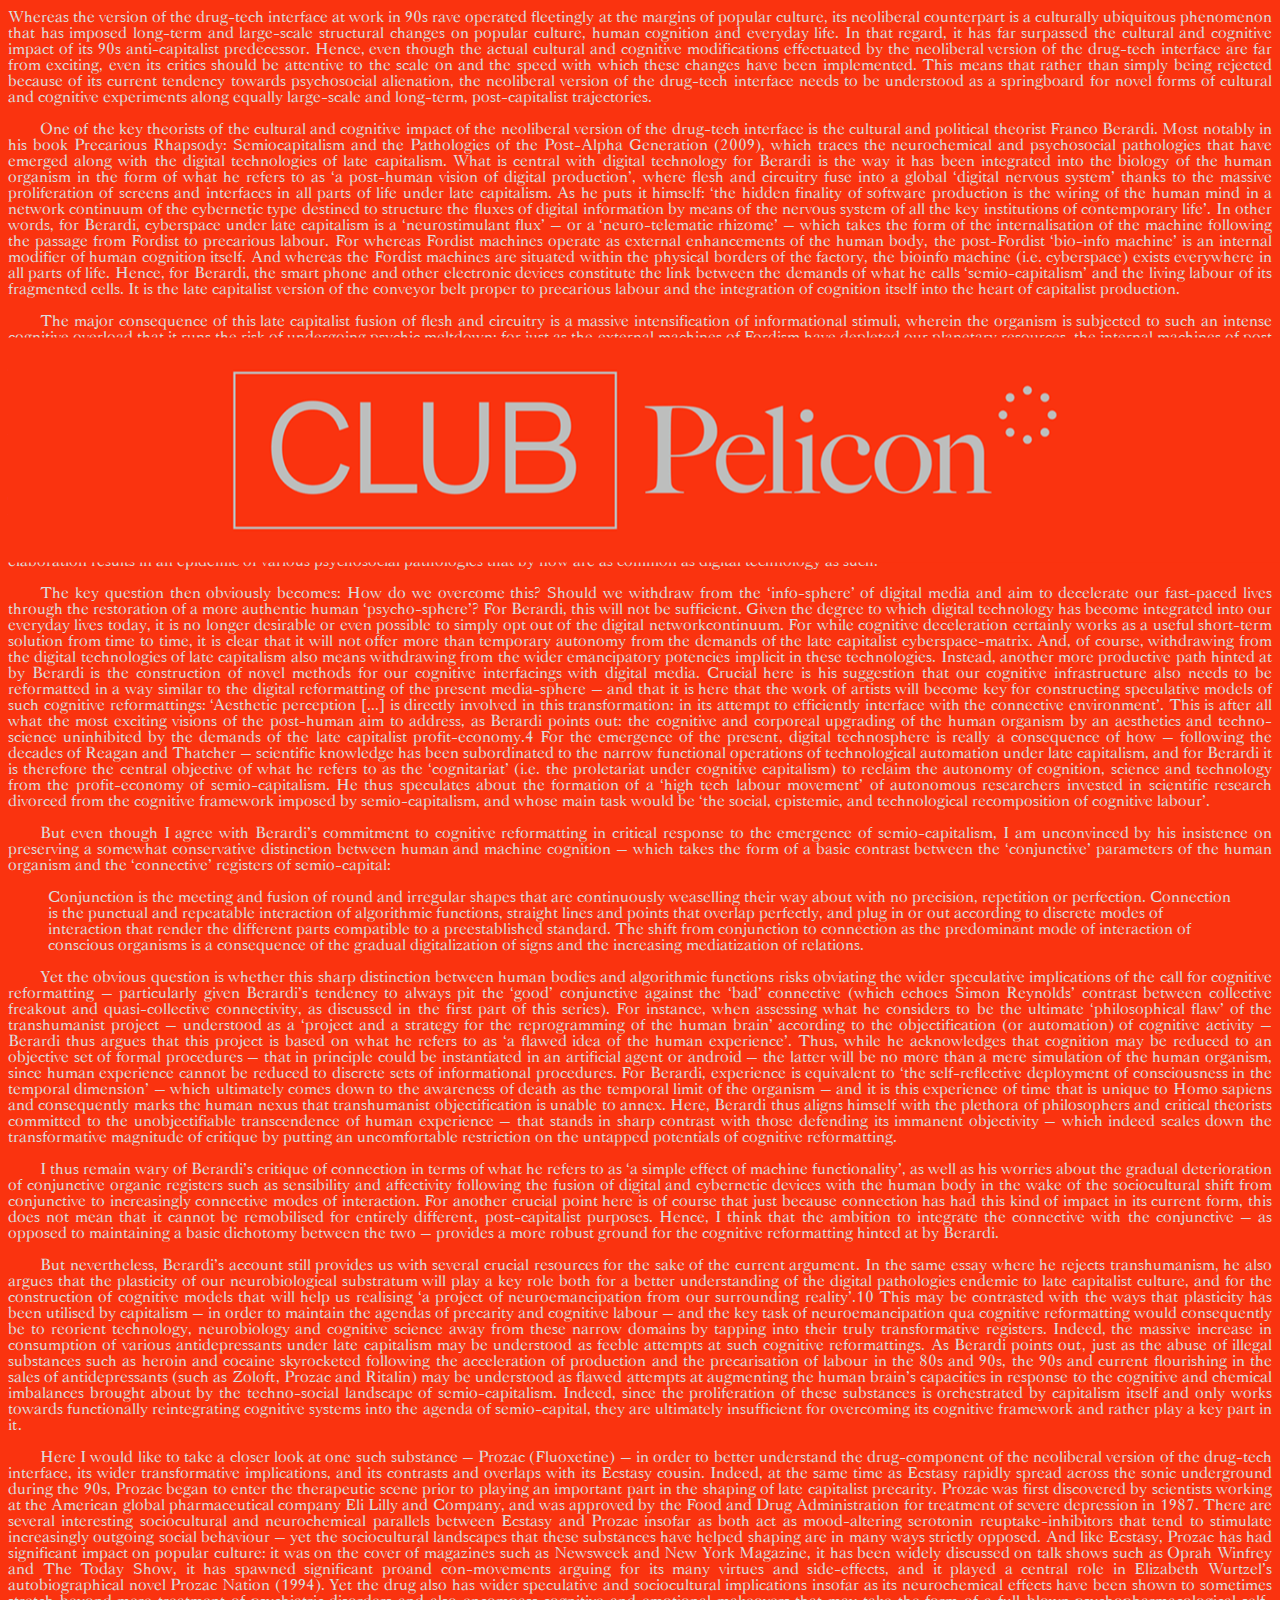
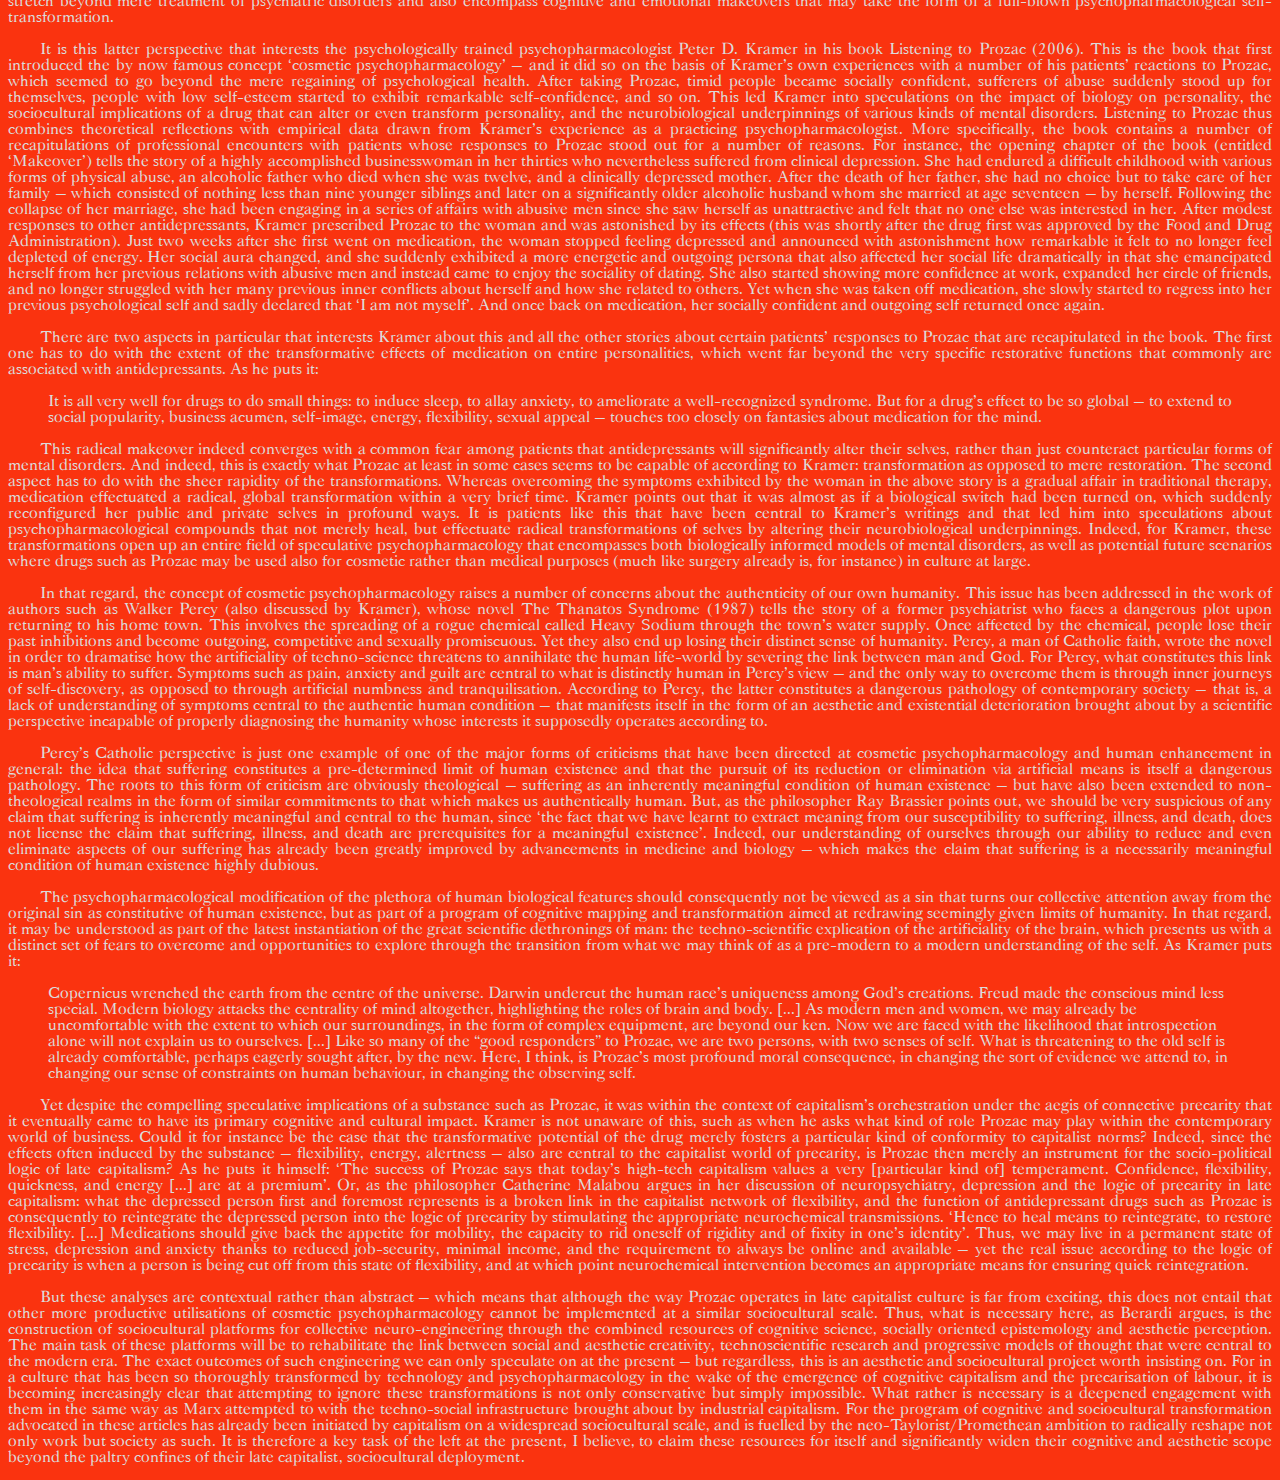
<file: index.html>
<!DOCTYPE html>
<html lang="en">

<head>
    <meta charset="UTF-8" />
    <meta name="viewport" content="width=device-width, initial-scale=1.0" />
    <meta http-equiv="X-UA-Compatible" content="ie=edge" />
    <title>Club Pelicon</title>
    <link rel="stylesheet" href="assets/pelicon.css" />
</head>


<body>
    <img src="assets/logo.png" alt="logo" class="logo"></img>
    <div class="padding"></div>
    <div class="text-box">

        <p style="text-indent: 0%;">
            Whereas the version of the drug-tech interface at work in 90s rave operated fleetingly at the margins of popular culture, its neoliberal counterpart is a culturally ubiquitous phenomenon that has imposed long-term and large-scale structural changes on
            popular culture, human cognition and everyday life. In that regard, it has far surpassed the cultural and cognitive impact of its 90s anti-capitalist predecessor. Hence, even though the actual cultural and cognitive modifications effectuated
            by the neoliberal version of the drug-tech interface are far from exciting, even its critics should be attentive to the scale on and the speed with which these changes have been implemented. This means that rather than simply being rejected
            because of its current tendency towards psychosocial alienation, the neoliberal version of the drug-tech interface needs to be understood as a springboard for novel forms of cultural and cognitive experiments along equally large-scale and
            long-term, post-capitalist trajectories.
        </p>
        <p>
            One of the key theorists of the cultural and cognitive impact of the neoliberal version of the drug-tech interface is the cultural and political theorist Franco Berardi. Most notably in his book Precarious Rhapsody: Semiocapitalism and the Pathologies
            of the Post-Alpha Generation (2009), which traces the neurochemical and psychosocial pathologies that have emerged along with the digital technologies of late capitalism. What is central with digital technology for Berardi is the way it has
            been integrated into the biology of the human organism in the form of what he refers to as ‘a post-human vision of digital production’, where flesh and circuitry fuse into a global ‘digital nervous system’ thanks to the massive proliferation
            of screens and interfaces in all parts of life under late capitalism. As he puts it himself: ‘the hidden finality of software production is the wiring of the human mind in a network continuum of the cybernetic type destined to structure the
            fluxes of digital information by means of the nervous system of all the key institutions of contemporary life’. In other words, for Berardi, cyberspace under late capitalism is a ‘neurostimulant flux’ – or a ‘neuro-telematic rhizome’ – which
            takes the form of the internalisation of the machine following the passage from Fordist to precarious labour. For whereas Fordist machines operate as external enhancements of the human body, the post-Fordist ‘bio-info machine’ is an internal
            modifier of human cognition itself. And whereas the Fordist machines are situated within the physical borders of the factory, the bioinfo machine (i.e. cyberspace) exists everywhere in all parts of life. Hence, for Berardi, the smart phone
            and other electronic devices constitute the link between the demands of what he calls ‘semio-capitalism’ and the living labour of its fragmented cells. It is the late capitalist version of the conveyor belt proper to precarious labour and
            the integration of cognition itself into the heart of capitalist production.
        </p>
        <p>
            The major consequence of this late capitalist fusion of flesh and circuitry is a massive intensification of informational stimuli, wherein the organism is subjected to such an intense cognitive overload that it runs the risk of undergoing psychic meltdown;
            for just as the external machines of Fordism have depleted our planetary resources, the internal machines of post Fordism are now doing the same to our psychochemical resources. Hence the widespread proliferation of panic-depressive syndromes
            and attention disorders, as well as the emergence of phenomena such as multitasking and what Berardi refers to as a ‘Prozac culture’ that both work as feeble attempts to counteract the psychochemical and neuro-stimulant intensification caused
            by the entwinement of biological and technological nervous systems.
        </p>
        <p>
            According to Berardi, the threat of psychic meltdown first and foremost stems from the growing disjunction between transmitter and receiver – or the widening gap between a continuously upgraded, digital media-sphere and the much slower transformation
            of the human cognitive system, which lags further and further behind the increasingly fast-paced mutations of digital culture. We are simply no longer able to process the vast amounts of data that constantly is being fed to us because of our
            cognitive and biological constraints, and therefore turn to multitasking and similar methods for fast cognitive interfacing at the cost of concentrated attention and deep focus. For Berardi, this asymmetry is best characterised in terms of
            the difference between ‘cyberspace’ and ‘cybertime’. Cyberspace, as is well known, is the technocultural sphere where mind and machine are linked together into an infinitely expanding network of information and transmission. Cybertime, on
            the other hand, is the organic register of human cognition, attention and experience, which – unlike that of cyberspace – expands at a much slower rate because of the biological constraints of the organism. As Berardi puts it: ‘The mutation
            of the technological environment is much more rapid than the changes in cultural habits and cognitive models’, which produces a basic asymmetry between the objectivity of cyberspace and the subjectivity of cybertime (or between structure and
            experience, to use Fredric Jameson’s formulation) in the form of a late capitalist acceleration of experience wherein the increasing lack of time for attention and elaboration results in an epidemic of various psychosocial pathologies that
            by now are as common as digital technology as such.
        </p>
        <p>
            The key question then obviously becomes: How do we overcome this? Should we withdraw from the ‘info-sphere’ of digital media and aim to decelerate our fast-paced lives through the restoration of a more authentic human ‘psycho-sphere’? For Berardi, this
            will not be sufficient. Given the degree to which digital technology has become integrated into our everyday lives today, it is no longer desirable or even possible to simply opt out of the digital networkcontinuum. For while cognitive deceleration
            certainly works as a useful short-term solution from time to time, it is clear that it will not offer more than temporary autonomy from the demands of the late capitalist cyberspace-matrix. And, of course, withdrawing from the digital technologies
            of late capitalism also means withdrawing from the wider emancipatory potencies implicit in these technologies. Instead, another more productive path hinted at by Berardi is the construction of novel methods for our cognitive interfacings
            with digital media. Crucial here is his suggestion that our cognitive infrastructure also needs to be reformatted in a way similar to the digital reformatting of the present media-sphere – and that it is here that the work of artists will
            become key for constructing speculative models of such cognitive reformattings: ‘Aesthetic perception [...] is directly involved in this transformation: in its attempt to efficiently interface with the connective environment’. This is after
            all what the most exciting visions of the post-human aim to address, as Berardi points out: the cognitive and corporeal upgrading of the human organism by an aesthetics and techno-science uninhibited by the demands of the late capitalist profit-economy.4
            For the emergence of the present, digital technosphere is really a consequence of how – following the decades of Reagan and Thatcher – scientific knowledge has been subordinated to the narrow functional operations of technological automation
            under late capitalism, and for Berardi it is therefore the central objective of what he refers to as the ‘cognitariat’ (i.e. the proletariat under cognitive capitalism) to reclaim the autonomy of cognition, science and technology from the
            profit-economy of semio-capitalism. He thus speculates about the formation of a ‘high tech labour movement’ of autonomous researchers invested in scientific research divorced from the cognitive framework imposed by semio-capitalism, and whose
            main task would be ‘the social, epistemic, and technological recomposition of cognitive labour’.
        </p>
        <p>
            But even though I agree with Berardi’s commitment to cognitive reformatting in critical response to the emergence of semio-capitalism, I am unconvinced by his insistence on preserving a somewhat conservative distinction between human and machine cognition
            – which takes the form of a basic contrast between the ‘conjunctive’ parameters of the human organism and the ‘connective’ registers of semio-capital:
        </p>
        <blockquote>
            Conjunction is the meeting and fusion of round and irregular shapes that are continuously weaselling their way about with no precision, repetition or perfection. Connection is the punctual and repeatable interaction of algorithmic functions, straight
            lines and points that overlap perfectly, and plug in or out according to discrete modes of interaction that render the different parts compatible to a preestablished standard. The shift from conjunction to connection as the predominant mode
            of interaction of conscious organisms is a consequence of the gradual digitalization of signs and the increasing mediatization of relations.
        </blockquote>
        <p>
            Yet the obvious question is whether this sharp distinction between human bodies and algorithmic functions risks obviating the wider speculative implications of the call for cognitive reformatting – particularly given Berardi’s tendency to always pit the
            ‘good’ conjunctive against the ‘bad’ connective (which echoes Simon Reynolds’ contrast between collective freakout and quasi-collective connectivity, as discussed in the first part of this series). For instance, when assessing what he considers
            to be the ultimate ‘philosophical flaw’ of the transhumanist project – understood as a ‘project and a strategy for the reprogramming of the human brain’ according to the objectification (or automation) of cognitive activity – Berardi thus
            argues that this project is based on what he refers to as ‘a flawed idea of the human experience’. Thus, while he acknowledges that cognition may be reduced to an objective set of formal procedures – that in principle could be instantiated
            in an artificial agent or android – the latter will be no more than a mere simulation of the human organism, since human experience cannot be reduced to discrete sets of informational procedures. For Berardi, experience is equivalent to ‘the
            self-reflective deployment of consciousness in the temporal dimension’ – which ultimately comes down to the awareness of death as the temporal limit of the organism – and it is this experience of time that is unique to Homo sapiens and consequently
            marks the human nexus that transhumanist objectification is unable to annex. Here, Berardi thus aligns himself with the plethora of philosophers and critical theorists committed to the unobjectifiable transcendence of human experience – that
            stands in sharp contrast with those defending its immanent objectivity – which indeed scales down the transformative magnitude of critique by putting an uncomfortable restriction on the untapped potentials of cognitive reformatting.
        </p>
        <p>
            I thus remain wary of Berardi’s critique of connection in terms of what he refers to as ‘a simple effect of machine functionality’, as well as his worries about the gradual deterioration of conjunctive organic registers such as sensibility and affectivity
            following the fusion of digital and cybernetic devices with the human body in the wake of the sociocultural shift from conjunctive to increasingly connective modes of interaction. For another crucial point here is of course that just because
            connection has had this kind of impact in its current form, this does not mean that it cannot be remobilised for entirely different, post-capitalist purposes. Hence, I think that the ambition to integrate the connective with the conjunctive
            – as opposed to maintaining a basic dichotomy between the two – provides a more robust ground for the cognitive reformatting hinted at by Berardi.
        </p>
        <p>
            But nevertheless, Berardi’s account still provides us with several crucial resources for the sake of the current argument. In the same essay where he rejects transhumanism, he also argues that the plasticity of our neurobiological substratum will play
            a key role both for a better understanding of the digital pathologies endemic to late capitalist culture, and for the construction of cognitive models that will help us realising ‘a project of neuroemancipation from our surrounding reality’.10
            This may be contrasted with the ways that plasticity has been utilised by capitalism – in order to maintain the agendas of precarity and cognitive labour – and the key task of neuroemancipation qua cognitive reformatting would consequently
            be to reorient technology, neurobiology and cognitive science away from these narrow domains by tapping into their truly transformative registers. Indeed, the massive increase in consumption of various antidepressants under late capitalism
            may be understood as feeble attempts at such cognitive reformattings. As Berardi points out, just as the abuse of illegal substances such as heroin and cocaine skyrocketed following the acceleration of production and the precarisation of labour
            in the 80s and 90s, the 90s and current flourishing in the sales of antidepressants (such as Zoloft, Prozac and Ritalin) may be understood as flawed attempts at augmenting the human brain’s capacities in response to the cognitive and chemical
            imbalances brought about by the techno-social landscape of semio-capitalism. Indeed, since the proliferation of these substances is orchestrated by capitalism itself and only works towards functionally reintegrating cognitive systems into
            the agenda of semio-capital, they are ultimately insufficient for overcoming its cognitive framework and rather play a key part in it.
        </p>
        <p>
            Here I would like to take a closer look at one such substance – Prozac (Fluoxetine) – in order to better understand the drug-component of the neoliberal version of the drug-tech interface, its wider transformative implications, and its contrasts and overlaps
            with its Ecstasy cousin. Indeed, at the same time as Ecstasy rapidly spread across the sonic underground during the 90s, Prozac began to enter the therapeutic scene prior to playing an important part in the shaping of late capitalist precarity.
            Prozac was first discovered by scientists working at the American global pharmaceutical company Eli Lilly and Company, and was approved by the Food and Drug Administration for treatment of severe depression in 1987. There are several interesting
            sociocultural and neurochemical parallels between Ecstasy and Prozac insofar as both act as mood-altering serotonin reuptake-inhibitors that tend to stimulate increasingly outgoing social behaviour – yet the sociocultural landscapes that these
            substances have helped shaping are in many ways strictly opposed. And like Ecstasy, Prozac has had significant impact on popular culture: it was on the cover of magazines such as Newsweek and New York Magazine, it has been widely discussed
            on talk shows such as Oprah Winfrey and The Today Show, it has spawned significant proand con-movements arguing for its many virtues and side-effects, and it played a central role in Elizabeth Wurtzel’s autobiographical novel Prozac Nation
            (1994). Yet the drug also has wider speculative and sociocultural implications insofar as its neurochemical effects have been shown to sometimes stretch beyond mere treatment of psychiatric disorders and also encompass cognitive and emotional
            makeovers that may take the form of a full-blown psychopharmacological self-transformation.
        </p>
        <p>
            It is this latter perspective that interests the psychologically trained psychopharmacologist Peter D. Kramer in his book Listening to Prozac (2006). This is the book that first introduced the by now famous concept ‘cosmetic psychopharmacology’ – and
            it did so on the basis of Kramer’s own experiences with a number of his patients’ reactions to Prozac, which seemed to go beyond the mere regaining of psychological health. After taking Prozac, timid people became socially confident, sufferers
            of abuse suddenly stood up for themselves, people with low self-esteem started to exhibit remarkable self-confidence, and so on. This led Kramer into speculations on the impact of biology on personality, the sociocultural implications of a
            drug that can alter or even transform personality, and the neurobiological underpinnings of various kinds of mental disorders. Listening to Prozac thus combines theoretical reflections with empirical data drawn from Kramer’s experience as
            a practicing psychopharmacologist. More specifically, the book contains a number of recapitulations of professional encounters with patients whose responses to Prozac stood out for a number of reasons. For instance, the opening chapter of
            the book (entitled ‘Makeover’) tells the story of a highly accomplished businesswoman in her thirties who nevertheless suffered from clinical depression. She had endured a difficult childhood with various forms of physical abuse, an alcoholic
            father who died when she was twelve, and a clinically depressed mother. After the death of her father, she had no choice but to take care of her family – which consisted of nothing less than nine younger siblings and later on a significantly
            older alcoholic husband whom she married at age seventeen – by herself. Following the collapse of her marriage, she had been engaging in a series of affairs with abusive men since she saw herself as unattractive and felt that no one else was
            interested in her. After modest responses to other antidepressants, Kramer prescribed Prozac to the woman and was astonished by its effects (this was shortly after the drug first was approved by the Food and Drug Administration). Just two
            weeks after she first went on medication, the woman stopped feeling depressed and announced with astonishment how remarkable it felt to no longer feel depleted of energy. Her social aura changed, and she suddenly exhibited a more energetic
            and outgoing persona that also affected her social life dramatically in that she emancipated herself from her previous relations with abusive men and instead came to enjoy the sociality of dating. She also started showing more confidence at
            work, expanded her circle of friends, and no longer struggled with her many previous inner conflicts about herself and how she related to others. Yet when she was taken off medication, she slowly started to regress into her previous psychological
            self and sadly declared that ‘I am not myself’. And once back on medication, her socially confident and outgoing self returned once again.
        </p>
        <p>
            There are two aspects in particular that interests Kramer about this and all the other stories about certain patients’ responses to Prozac that are recapitulated in the book. The first one has to do with the extent of the transformative effects of medication
            on entire personalities, which went far beyond the very specific restorative functions that commonly are associated with antidepressants. As he puts it:
        </p>
        <blockquote>
            It is all very well for drugs to do small things: to induce sleep, to allay anxiety, to ameliorate a well-recognized syndrome. But for a drug’s effect to be so global – to extend to social popularity, business acumen, self-image, energy, flexibility,
            sexual appeal – touches too closely on fantasies about medication for the mind.
        </blockquote>
        <p>
            This radical makeover indeed converges with a common fear among patients that antidepressants will significantly alter their selves, rather than just counteract particular forms of mental disorders. And indeed, this is exactly what Prozac at least in
            some cases seems to be capable of according to Kramer: transformation as opposed to mere restoration. The second aspect has to do with the sheer rapidity of the transformations. Whereas overcoming the symptoms exhibited by the woman in the
            above story is a gradual affair in traditional therapy, medication effectuated a radical, global transformation within a very brief time. Kramer points out that it was almost as if a biological switch had been turned on, which suddenly reconfigured
            her public and private selves in profound ways. It is patients like this that have been central to Kramer’s writings and that led him into speculations about psychopharmacological compounds that not merely heal, but effectuate radical transformations
            of selves by altering their neurobiological underpinnings. Indeed, for Kramer, these transformations open up an entire field of speculative psychopharmacology that encompasses both biologically informed models of mental disorders, as well
            as potential future scenarios where drugs such as Prozac may be used also for cosmetic rather than medical purposes (much like surgery already is, for instance) in culture at large.
        </p>
        <p>
            In that regard, the concept of cosmetic psychopharmacology raises a number of concerns about the authenticity of our own humanity. This issue has been addressed in the work of authors such as Walker Percy (also discussed by Kramer), whose novel The Thanatos
            Syndrome (1987) tells the story of a former psychiatrist who faces a dangerous plot upon returning to his home town. This involves the spreading of a rogue chemical called Heavy Sodium through the town’s water supply. Once affected by the
            chemical, people lose their past inhibitions and become outgoing, competitive and sexually promiscuous. Yet they also end up losing their distinct sense of humanity. Percy, a man of Catholic faith, wrote the novel in order to dramatise how
            the artificiality of techno-science threatens to annihilate the human life-world by severing the link between man and God. For Percy, what constitutes this link is man’s ability to suffer. Symptoms such as pain, anxiety and guilt are central
            to what is distinctly human in Percy’s view – and the only way to overcome them is through inner journeys of self-discovery, as opposed to through artificial numbness and tranquilisation. According to Percy, the latter constitutes a dangerous
            pathology of contemporary society – that is, a lack of understanding of symptoms central to the authentic human condition – that manifests itself in the form of an aesthetic and existential deterioration brought about by a scientific perspective
            incapable of properly diagnosing the humanity whose interests it supposedly operates according to.
        </p>
        <p>
            Percy’s Catholic perspective is just one example of one of the major forms of criticisms that have been directed at cosmetic psychopharmacology and human enhancement in general: the idea that suffering constitutes a pre-determined limit of human existence
            and that the pursuit of its reduction or elimination via artificial means is itself a dangerous pathology. The roots to this form of criticism are obviously theological – suffering as an inherently meaningful condition of human existence –
            but have also been extended to non-theological realms in the form of similar commitments to that which makes us authentically human. But, as the philosopher Ray Brassier points out, we should be very suspicious of any claim that suffering
            is inherently meaningful and central to the human, since ‘the fact that we have learnt to extract meaning from our susceptibility to suffering, illness, and death, does not license the claim that suffering, illness, and death are prerequisites
            for a meaningful existence’. Indeed, our understanding of ourselves through our ability to reduce and even eliminate aspects of our suffering has already been greatly improved by advancements in medicine and biology – which makes the claim
            that suffering is a necessarily meaningful condition of human existence highly dubious.
        </p>
        <p>
            The psychopharmacological modification of the plethora of human biological features should consequently not be viewed as a sin that turns our collective attention away from the original sin as constitutive of human existence, but as part of a program
            of cognitive mapping and transformation aimed at redrawing seemingly given limits of humanity. In that regard, it may be understood as part of the latest instantiation of the great scientific dethronings of man: the techno-scientific explication
            of the artificiality of the brain, which presents us with a distinct set of fears to overcome and opportunities to explore through the transition from what we may think of as a pre-modern to a modern understanding of the self. As Kramer puts
            it:
        </p>
        <blockquote>
            Copernicus wrenched the earth from the centre of the universe. Darwin undercut the human race’s uniqueness among God’s creations. Freud made the conscious mind less special. Modern biology attacks the centrality of mind altogether, highlighting the roles
            of brain and body. [...] As modern men and women, we may already be uncomfortable with the extent to which our surroundings, in the form of complex equipment, are beyond our ken. Now we are faced with the likelihood that introspection alone
            will not explain us to ourselves. [...] Like so many of the “good responders” to Prozac, we are two persons, with two senses of self. What is threatening to the old self is already comfortable, perhaps eagerly sought after, by the new. Here,
            I think, is Prozac’s most profound moral consequence, in changing the sort of evidence we attend to, in changing our sense of constraints on human behaviour, in changing the observing self.
        </blockquote>
        <p>
            Yet despite the compelling speculative implications of a substance such as Prozac, it was within the context of capitalism’s orchestration under the aegis of connective precarity that it eventually came to have its primary cognitive and cultural impact.
            Kramer is not unaware of this, such as when he asks what kind of role Prozac may play within the contemporary world of business. Could it for instance be the case that the transformative potential of the drug merely fosters a particular kind
            of conformity to capitalist norms? Indeed, since the effects often induced by the substance – flexibility, energy, alertness – also are central to the capitalist world of precarity, is Prozac then merely an instrument for the socio-political
            logic of late capitalism? As he puts it himself: ‘The success of Prozac says that today’s high-tech capitalism values a very [particular kind of] temperament. Confidence, flexibility, quickness, and energy [...] are at a premium’. Or, as the
            philosopher Catherine Malabou argues in her discussion of neuropsychiatry, depression and the logic of precarity in late capitalism: what the depressed person first and foremost represents is a broken link in the capitalist network of flexibility,
            and the function of antidepressant drugs such as Prozac is consequently to reintegrate the depressed person into the logic of precarity by stimulating the appropriate neurochemical transmissions. ‘Hence to heal means to reintegrate, to restore
            flexibility. [...] Medications should give back the appetite for mobility, the capacity to rid oneself of rigidity and of fixity in one’s identity’. Thus, we may live in a permanent state of stress, depression and anxiety thanks to reduced
            job-security, minimal income, and the requirement to always be online and available – yet the real issue according to the logic of precarity is when a person is being cut off from this state of flexibility, and at which point neurochemical
            intervention becomes an appropriate means for ensuring quick reintegration.
        </p>
        <p>
            But these analyses are contextual rather than abstract – which means that although the way Prozac operates in late capitalist culture is far from exciting, this does not entail that other more productive utilisations of cosmetic psychopharmacology cannot
            be implemented at a similar sociocultural scale. Thus, what is necessary here, as Berardi argues, is the construction of sociocultural platforms for collective neuro-engineering through the combined resources of cognitive science, socially
            oriented epistemology and aesthetic perception. The main task of these platforms will be to rehabilitate the link between social and aesthetic creativity, technoscientific research and progressive models of thought that were central to the
            modern era. The exact outcomes of such engineering we can only speculate on at the present – but regardless, this is an aesthetic and sociocultural project worth insisting on. For in a culture that has been so thoroughly transformed by technology
            and psychopharmacology in the wake of the emergence of cognitive capitalism and the precarisation of labour, it is becoming increasingly clear that attempting to ignore these transformations is not only conservative but simply impossible.
            What rather is necessary is a deepened engagement with them in the same way as Marx attempted to with the techno-social infrastructure brought about by industrial capitalism. For the program of cognitive and sociocultural transformation advocated
            in these articles has already been initiated by capitalism on a widespread sociocultural scale, and is fuelled by the neo-Taylorist/Promethean ambition to radically reshape not only work but society as such. It is therefore a key task of the
            left at the present, I believe, to claim these resources for itself and significantly widen their cognitive and aesthetic scope beyond the paltry confines of their late capitalist, sociocultural deployment.
        </p>
        <i>
            <!-- Taken from The Drug-Tech Interface, Part 2: Digital Technology and Psychopharmacology in Late Capitalist Culture by Jon Lindblom -->
        </i>
    </div>
</body>
<script data-goatcounter="https://pelicon.goatcounter.com/count" async src="//gc.zgo.at/count.js"></script>
</file>
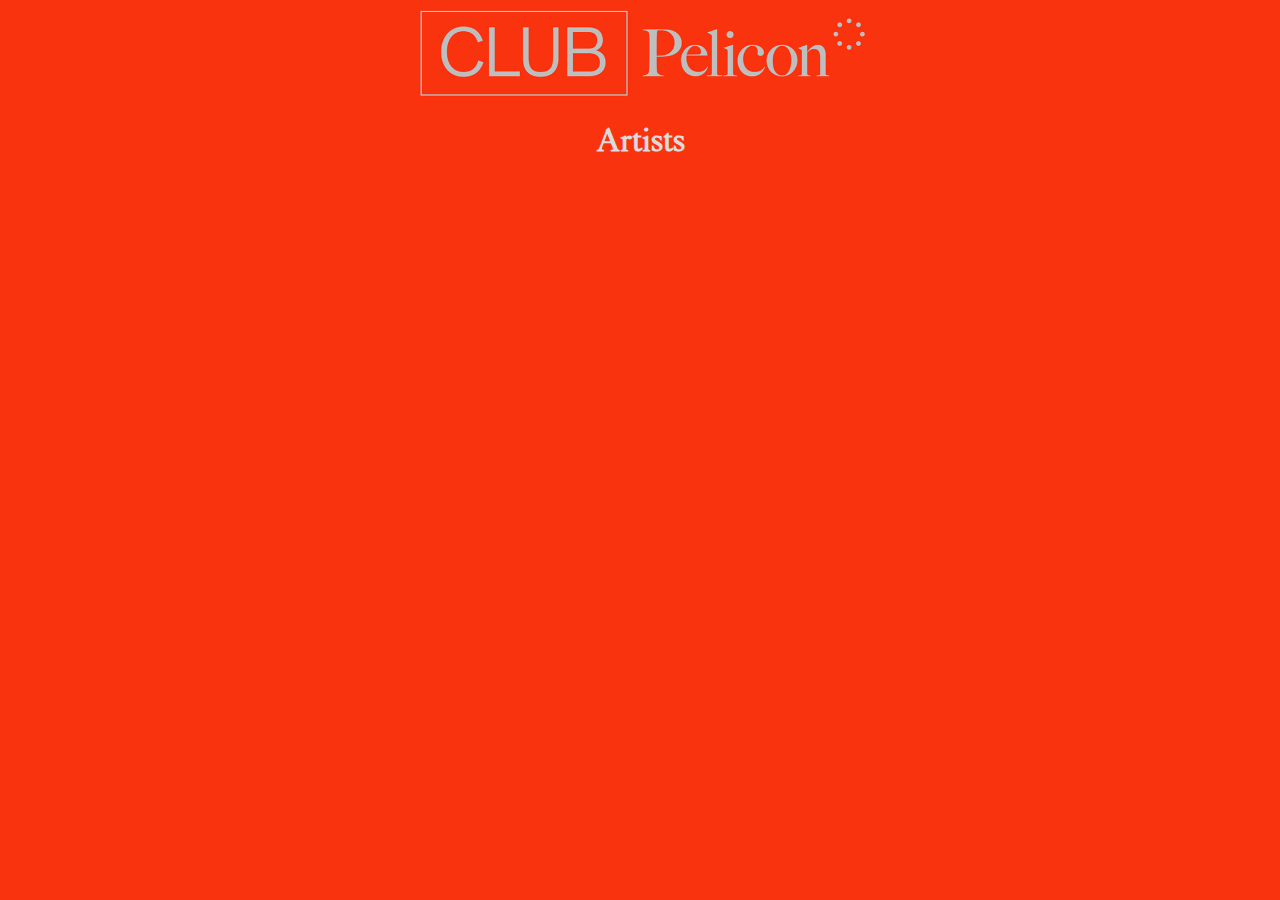
<file: artists/index.html>
<!DOCTYPE html>
<html lang="en">

<head>
    <meta charset="UTF-8" />
    <meta name="viewport" content="width=device-width, initial-scale=1.0" />
    <meta http-equiv="X-UA-Compatible" content="ie=edge" />
    <title>Club Pelicon</title>
    <base href="../" />
    <link rel="stylesheet" href="assets/pelicon.css" />
</head>


<body>
    <div class="container">
        <img src="assets/logo.png" alt="logo" class="header"></img>
        <h1>Artists</h1>
    </div>
</body>

</html>
</file>
<file: assets/pelicon.css>
@font-face {
    font-family: "font";
    src: url('/assets/font.woff2');
}

body {
    --bg: #fa330f;
    background-color: var(--bg);
    color: rgb(219, 219, 219);
    font-family: "font", serif;
}

blockquote {
    text-indent: 0%;
    text-align: left;
}

p {
    margin-top: 0%;
}

h1 {
    font-size: 2em;
}

.container {
    flex: 1 auto;
    display: flex;
    flex-direction: column;
    justify-content: center;
    text-align: center;
}

.logo {
    position: fixed;
    top: 50%;
    left: 50%;
    transform: translate(-50%, -50%);
    float: right;
    max-height: 20vh;
    max-width: 100%;
    background-color: var(--bg);
    z-index: 2;
}

.header {
    max-height: 10vh;
    max-width: 100%;
    object-fit: scale-down;
}

.padding {
    position: fixed;
    top: 0;
    background-color: var(--bg);
    height: 25vh;
    width: 100%;
    transform: translate(0%, 37.5vh);
    z-index: 1;
}

.text-box {
    font-size: 16px;
    text-align: justify;
    text-indent: 2em;
    line-height: 100%;
}
</file>
